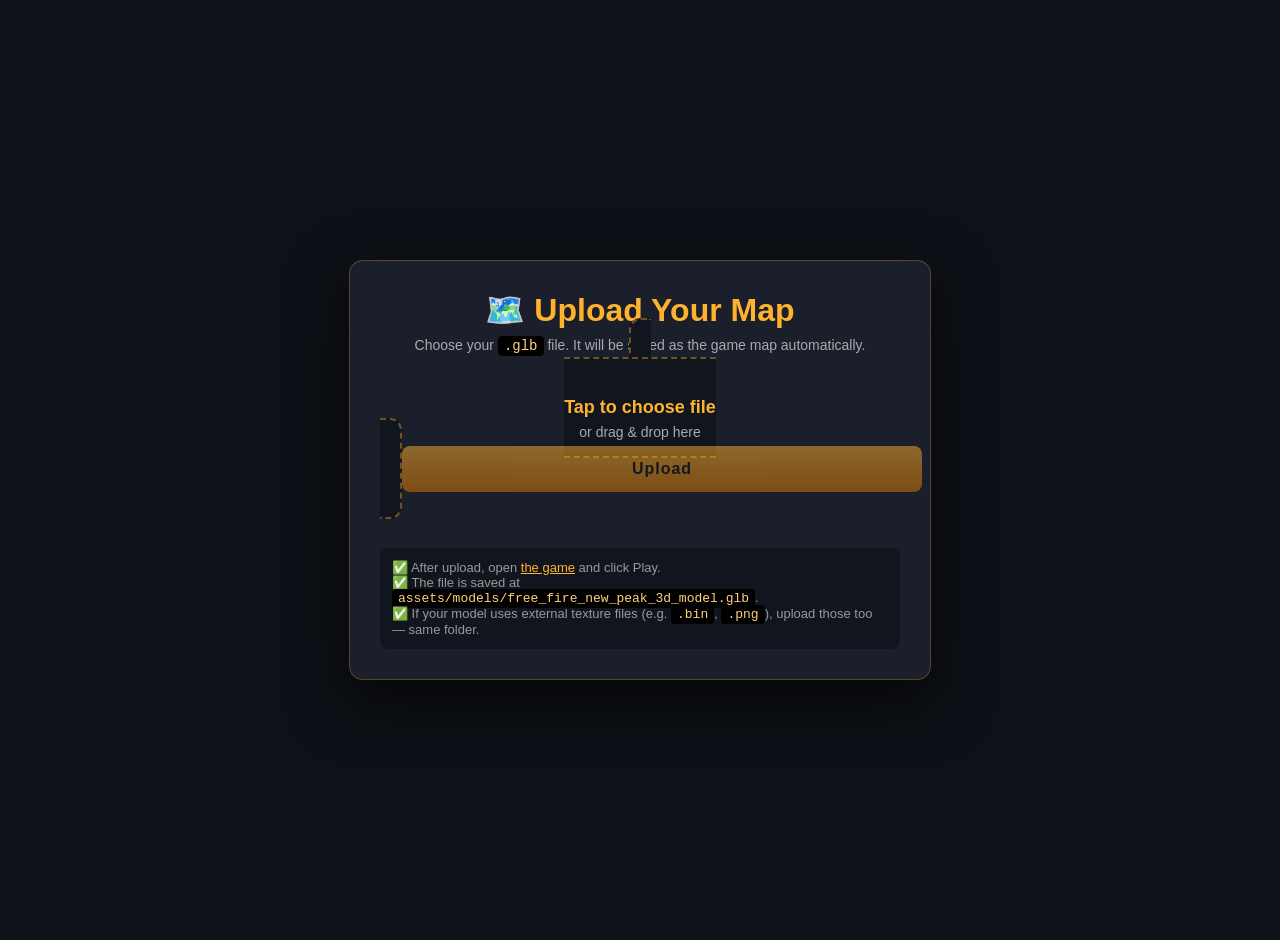
<file: upload.html>
<!DOCTYPE html>
<html lang="en">
<head>
  <meta charset="UTF-8" />
  <meta name="viewport" content="width=device-width, initial-scale=1.0" />
<title>Upload Map — Arena SHOOTER</title>
<style>
  body { font-family: 'Segoe UI', sans-serif; background: #0e1117; color: #eee;
         display: flex; align-items: center; justify-content: center; min-height: 100vh; margin: 0; padding: 20px; }
  .box { background: #1a1f2b; border: 1px solid #ffb22e44; border-radius: 14px;
         padding: 30px; max-width: 520px; width: 100%; text-align: center;
         box-shadow: 0 20px 60px #000a; }
  h1 { color: #ffb22e; margin: 0 0 8px; }
  p { color: #aaa; font-size: 14px; margin: 6px 0; }
  .drop { border: 2px dashed #ffb22e66; border-radius: 12px; padding: 40px 20px;
          margin: 22px 0; cursor: pointer; transition: all .2s; background: #11151e; }
  .drop:hover, .drop.over { background: #ffb22e15; border-color: #ffb22e; }
  .drop strong { color: #ffb22e; font-size: 18px; }
  input[type=file] { display: none; }
  button { background: linear-gradient(180deg,#ffb22e,#e07a00); color:#111; border:none;
           padding:14px 30px; border-radius:8px; font-weight:800; font-size:16px; cursor:pointer;
           letter-spacing:1px; width:100%; }
  button:disabled { opacity:.5; cursor:not-allowed; }
  #status { margin-top: 16px; font-size: 14px; min-height: 22px; }
  .ok { color: #6ee06e; }
  .err { color: #ff6b6b; }
  .info { text-align: left; background: #11151e; border-radius: 8px; padding: 12px; margin-top: 18px; font-size: 13px; color: #999; }
  code { background:#000; padding:2px 6px; border-radius:4px; color:#ffd27a; }
  a { color: #ffb22e; }
</style>
</head>
<body>
  <div class="box">
    <h1>🗺️ Upload Your Map</h1>
    <p>Choose your <code>.glb</code> file. It will be saved as the game map automatically.</p>

    <label for="file" class="drop" id="drop">
      <div>📦</div>
      <strong>Tap to choose file</strong>
      <p>or drag &amp; drop here</p>
    </label>
    <input type="file" id="file" accept=".glb,.gltf,.bin,.png,.jpg,.jpeg,.webp" />

    <button id="uploadBtn" disabled>Upload</button>
    <div id="status"></div>

    <div class="info">
      ✅ After upload, open <a href="/" target="_blank">the game</a> and click Play.<br>
      ✅ The file is saved at <code>assets/models/free_fire_new_peak_3d_model.glb</code>.<br>
      ✅ If your model uses external texture files (e.g. <code>.bin</code>, <code>.png</code>), upload those too — same folder.
    </div>
  </div>

<script>
const fileInput = document.getElementById('file');
const drop = document.getElementById('drop');
const btn = document.getElementById('uploadBtn');
const status = document.getElementById('status');
let picked = null;

fileInput.addEventListener('change', () => {
  picked = fileInput.files[0];
  if (picked) {
    btn.disabled = false;
    drop.querySelector('strong').textContent = picked.name;
    drop.querySelector('p').textContent = (picked.size/1024/1024).toFixed(2) + ' MB';
  }
});

['dragenter','dragover'].forEach(ev => drop.addEventListener(ev, e => { e.preventDefault(); drop.classList.add('over'); }));
['dragleave','drop'].forEach(ev => drop.addEventListener(ev, e => { e.preventDefault(); drop.classList.remove('over'); }));
drop.addEventListener('drop', e => {
  if (e.dataTransfer.files.length) {
    fileInput.files = e.dataTransfer.files;
    fileInput.dispatchEvent(new Event('change'));
  }
});

btn.addEventListener('click', async () => {
  if (!picked) return;
  btn.disabled = true;
  status.className = '';
  status.textContent = '⏳ Uploading...';

  // Rename the main .glb to the name the game expects
  let targetName = picked.name;
  if (picked.name.toLowerCase().endsWith('.glb')) {
    targetName = 'free_fire_new_peak_3d_model.glb';
  }

  const form = new FormData();
  form.append('file', picked, targetName);
  try {
    const res = await fetch('/upload', { method: 'POST', body: form });
    const text = await res.text();
    if (res.ok) {
      status.className = 'ok';
      status.innerHTML = '✅ Uploaded! <a href="/">Open game →</a>';
    } else {
      status.className = 'err';
      status.textContent = '❌ ' + text;
      btn.disabled = false;
    }
  } catch (e) {
    status.className = 'err';
    status.textContent = '❌ ' + e.message;
    btn.disabled = false;
  }
});
</script>
</body>
</html>
</file>
